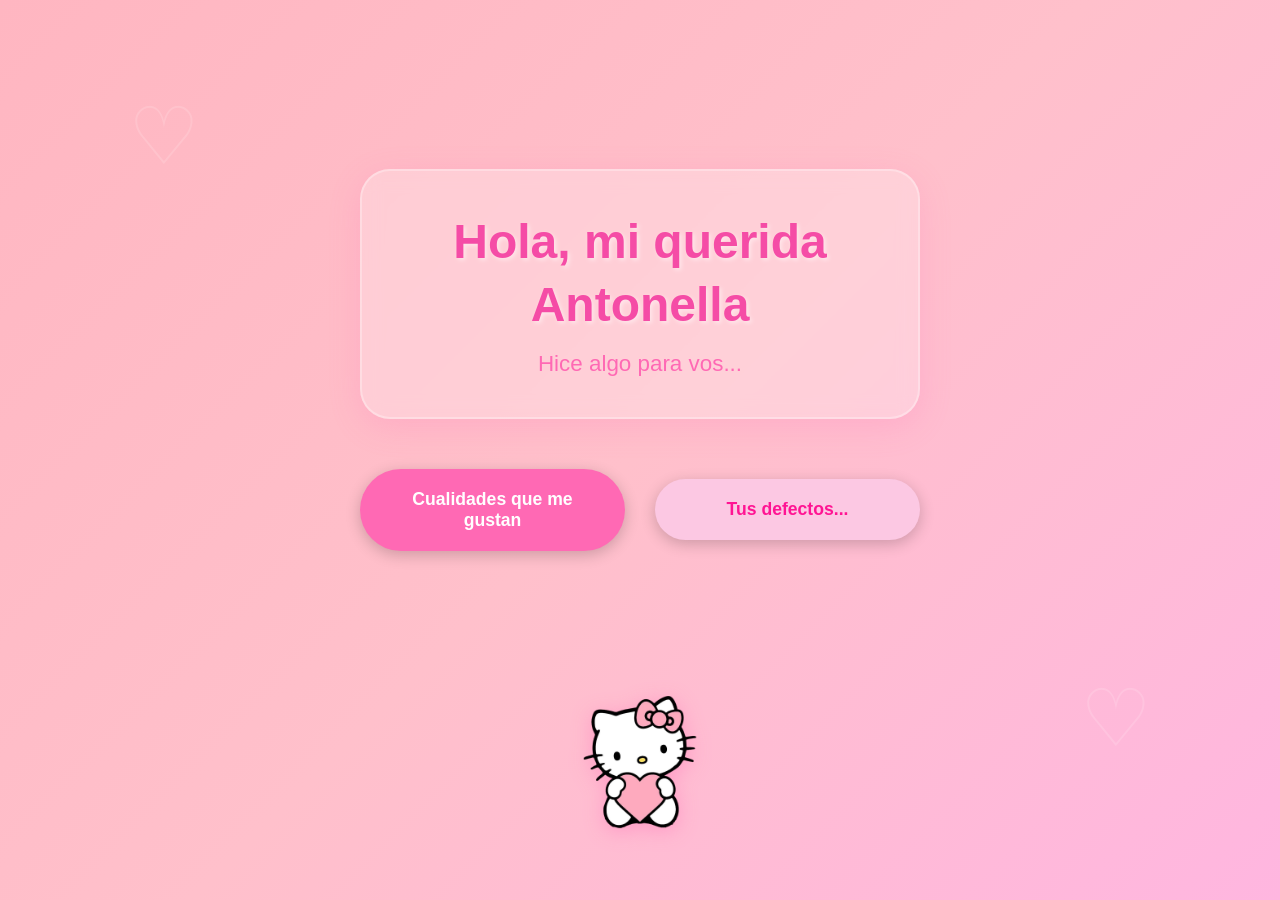
<file: index.html>
<!DOCTYPE html>
<html lang="es">
<head>
    <meta charset="UTF-8">
    <meta name="viewport" content="width=device-width, initial-scale=1.0">
    <title>Para el amor de mi vida</title>
    <link rel="stylesheet" href="indexStyle.css">
</head>
<body>

    
    <div class="container">


        <div class="title">
            <h1>Hola, mi querida Antonella</h1>
            <p>Hice algo para vos...</p>
        </div>

        <div class="button">
            <button class="button1"><a href="cualidades.html">Cualidades que me gustan</a></button>

            <button class="button2"><a href="defectos.html">Tus defectos...</a></button>
        </div>

        <div class="img1">
            <a href="porque.html"><img src="helloKitty.png" alt="Hello Kitty"></a>
        </div>

        
    </div>
</body>
</html>
</file>
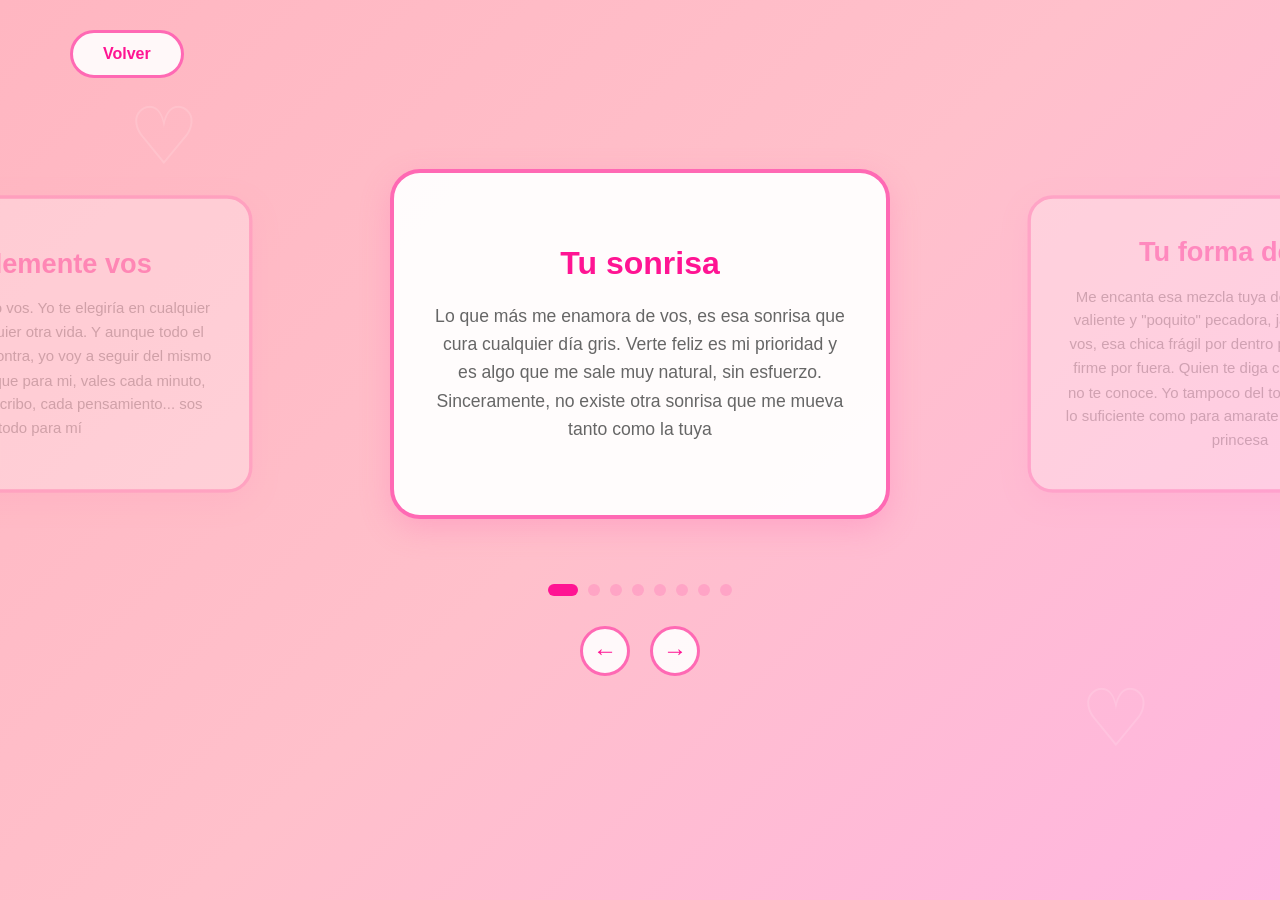
<file: cualidades.html>
<!DOCTYPE html>
<html lang="es">
<head>
    <meta charset="UTF-8">
    <meta name="viewport" content="width=device-width, initial-scale=1.0">
    <title>Tus Cualidades</title>
    <link rel="stylesheet" href="cualidadesStyle.css">
</head>
<body>
    <div class="container">
        
        <button class="btn-volver"><a href="index.html">Volver</a></button>

        <div class="card-container">
          
            <div class="card active">
                <div class="card-content">
                    <h2>Tu sonrisa</h2>
                    <p>Lo que más me enamora de vos, es esa sonrisa que cura cualquier día gris. Verte feliz es mi prioridad y es algo que me sale muy natural, sin esfuerzo. Sinceramente, no existe otra sonrisa que me mueva tanto como la tuya</p>
                </div>
            </div>
            
            <div class="card">
                <div class="card-content">
                    <h2>Tu forma de ser</h2>
                    <p>Me encanta esa mezcla tuya de ser tierna, fuerte, valiente y "poquito" pecadora, jajaja. Seguí siendo vos, esa chica frágil por dentro pero que intenta ser firme por fuera. Quien te diga cómo tenés que ser, no te conoce. Yo tampoco del todo, pero te conozco lo suficiente como para amarate mucho... te amo, mi princesa</p>
                </div>
            </div>
            
            <div class="card">
                <div class="card-content">
                    <h2>Tu voz</h2>
                    <p>Tu voz tiene algo que me atrapa, y es muy extraño, porque prefiero escucharte hablar de cualquier cosa por horas, antes que cualquier canción, y mirá que la música es mi refugio... pero vos lo superás</p>
                </div>
            </div>

            <div class="card">
                <div class="card-content">
                    <h2>Tus ojos, tu mirada</h2>
                    <p>Tus ojos color café son mi vicio favorito. Me roban el sueño, el aire y hasta el tiempo... y no me quejo, porque me encanta, albergan millones de galaxias. Ojalá algún día me miren como yo te miro, con mucho amor</Sp>
                </div>
            </div>
            
            <div class="card">
                <div class="card-content">
                    <h2>Tu apoyo</h2>
                    <p>No hablo mucho cuando estoy mal, lo sé. Pero las pocas veces que me abrí, vos estuviste ahí sin dudar, y eso… vale más de lo que imaginás, por eso, muchas gracias, preciosa. Y no te olvides, yo tambien voy a estar cuando más lo precises</p>
                </div>
            </div>
            
            <div class="card">
                <div class="card-content">
                    <h2>Lo mala que sos para los juegos</h2>
                    <p>Jajaja, te acordás cuando te tenía de hija en el plato? Dios, era tan divertido. Era un desastre hermoso verte intentar ganarme. Ya sea el Free, Minecraft, Roblox, etc, cualquier juego es divertido cuando lo juego contigo</p>
                </div>
            </div>
           
            <div class="card">
                <div class="card-content">
                    <h2>Tu ternura</h2>
                    <p>Hay algo en tu forma de ser que me desarma... y esa es tu ternura. Es tan natural que ni el gato con botas te alcanza. Y mirá que él lo intenta, jajajaj</p>
                </div>
            </div>

            <div class="card">
                <div class="card-content">
                    <h2>Simplemente vos</h2>
                    <p>Sos perfecta siendo vos. Yo te elegiría en cualquier versión y en cualquier otra vida. Y aunque todo el mundo esté en tu contra, yo voy a seguir del mismo lado... el tuyo, porque para mi, vales cada minuto, cada verso que escribo, cada pensamiento... sos todo para mí</p>
                </div>
            </div>
        </div>

        <div class="indicators">
            <span class="dot active"></span>
            <span class="dot"></span>
            <span class="dot"></span>
            <span class="dot"></span>
            <span class="dot"></span>
            <span class="dot"></span>
            <span class="dot"></span>
            <span class="dot"></span>
        </div>

        <div class="nav-buttons">
            <button class="nav-btn prev">←</button>
            <button class="nav-btn next">→</button>
        </div>
    </div>

    <script src="cualidades.js"></script>
</body>
</html>
</file>
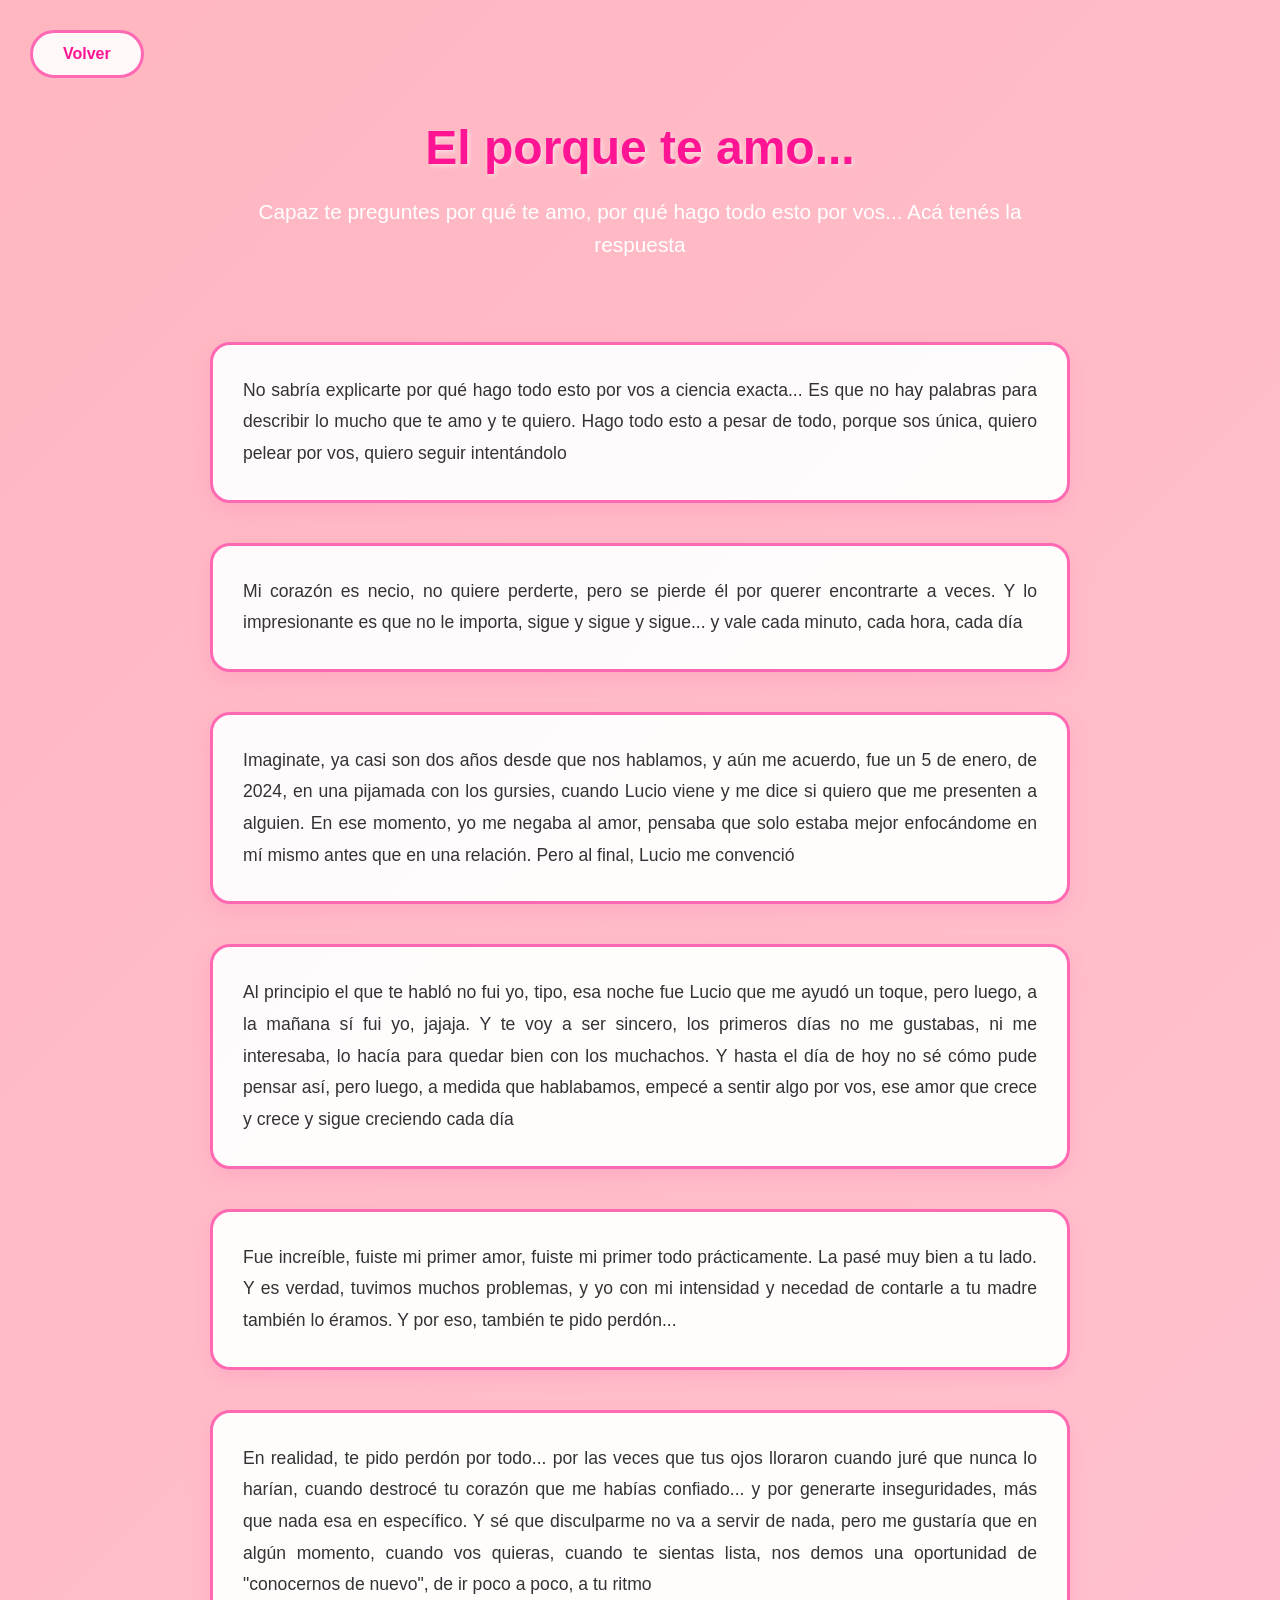
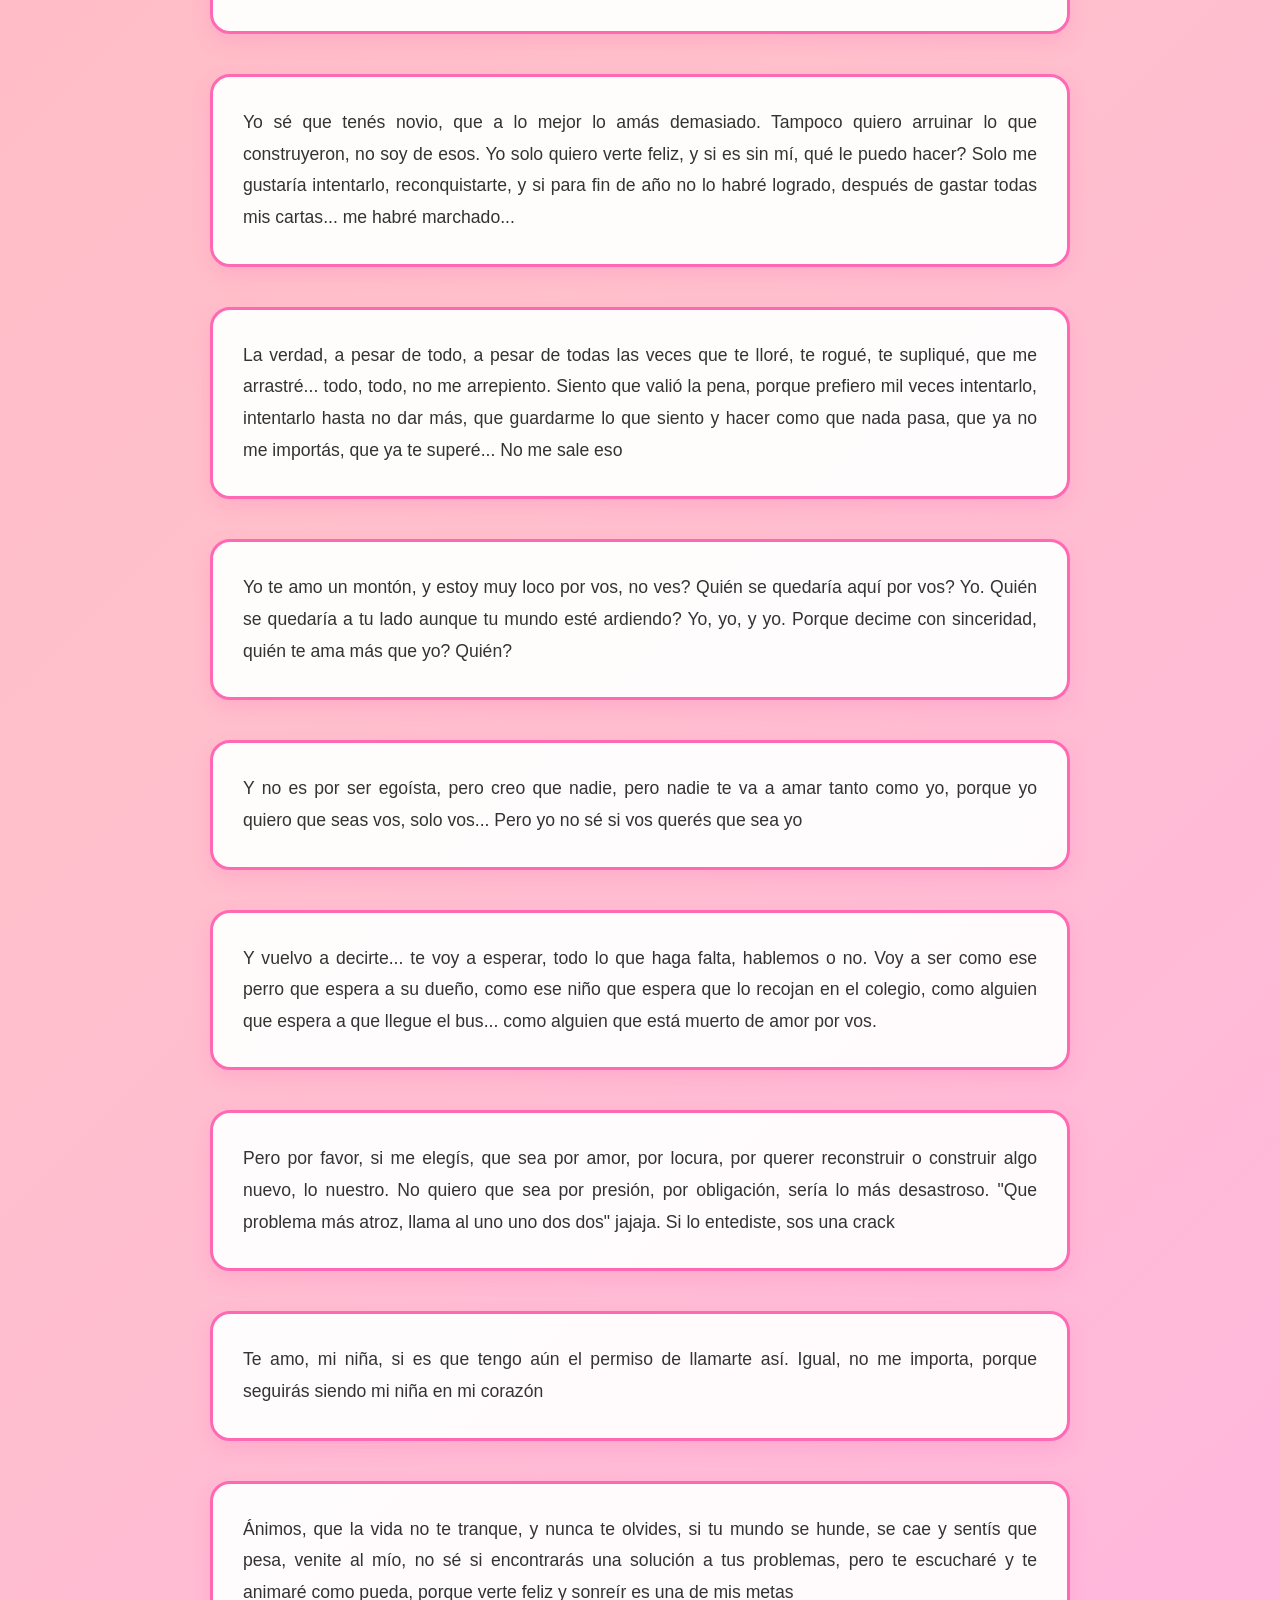
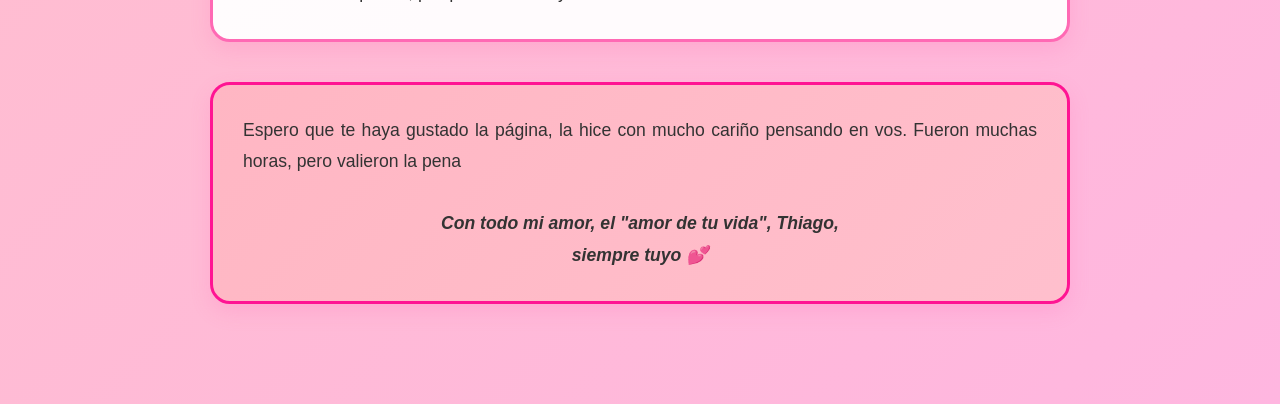
<file: porque.html>
<!DOCTYPE html>
<html lang="es">
<head>
    <meta charset="UTF-8">
    <meta name="viewport" content="width=device-width, initial-scale=1.0">
    <title>Por qué lo hago...</title>
    <link rel="stylesheet" href="porqueStyle.css">
</head>
<body>
    <div class="container">
        
        <button class="btn-volver"><a href="index.html">Volver</a></button>

        <div class="header">
            <h1>El porque te amo...</h1>
            <h2>Capaz te preguntes por qué te amo, por qué hago todo esto por vos... Acá tenés la respuesta</h2>
        </div>

        <div class="content">
            
            <div class="block left">
                <p>No sabría explicarte por qué hago todo esto por vos a ciencia exacta... Es que no hay palabras para describir lo mucho que te amo y te quiero. Hago todo esto a pesar de todo, porque sos única, quiero pelear por vos, quiero seguir intentándolo</p>
            </div>

            <div class="block right">
                <p>Mi corazón es necio, no quiere perderte, pero se pierde él por querer encontrarte a veces. Y lo impresionante es que no le importa, sigue y sigue y sigue... y vale cada minuto, cada hora, cada día</p>
            </div>

            <div class="block left">
                <p>Imaginate, ya casi son dos años desde que nos hablamos, y aún me acuerdo, fue un 5 de enero, de 2024, en una pijamada con los gursies, cuando Lucio viene y me dice si quiero que me presenten a alguien. En ese momento, yo me negaba al amor, pensaba que solo estaba mejor enfocándome en mí mismo antes que en una relación. Pero al final, Lucio me convenció</p>
            </div>

            <div class="block right">
                <p>Al principio el que te habló no fui yo, tipo, esa noche fue Lucio que me ayudó un toque, pero luego, a la mañana sí fui yo, jajaja. Y te voy a ser sincero, los primeros días no me gustabas, ni me interesaba, lo hacía para quedar bien con los muchachos. Y hasta el día de hoy no sé cómo pude pensar así, pero luego, a medida que hablabamos, empecé a sentir algo por vos, ese amor que crece y crece y sigue creciendo cada día</p>
            </div>

            <div class="block left">
                <p>Fue increíble, fuiste mi primer amor, fuiste mi primer todo prácticamente. La pasé muy bien a tu lado. Y es verdad, tuvimos muchos problemas, y yo con mi intensidad y necedad de contarle a tu madre también lo éramos. Y por eso, también te pido perdón...</p>
            </div>

            <div class="block right">
                <p>En realidad, te pido perdón por todo... por las veces que tus ojos lloraron cuando juré que nunca lo harían, cuando destrocé tu corazón que me habías confiado... y por generarte inseguridades, más que nada esa en específico. Y sé que disculparme no va a servir de nada, pero me gustaría que en algún momento, cuando vos quieras, cuando te sientas lista, nos demos una oportunidad de "conocernos de nuevo", de ir poco a poco, a tu ritmo</p>
            </div>

            <div class="block left">
                <p>Yo sé que tenés novio, que a lo mejor lo amás demasiado. Tampoco quiero arruinar lo que construyeron, no soy de esos. Yo solo quiero verte feliz, y si es sin mí, qué le puedo hacer? Solo me gustaría intentarlo, reconquistarte, y si para fin de año no lo habré logrado, después de gastar todas mis cartas... me habré marchado...</p>
            </div>

            <div class="block right">
                <p>La verdad, a pesar de todo, a pesar de todas las veces que te lloré, te rogué, te supliqué, que me arrastré... todo, todo, no me arrepiento. Siento que valió la pena, porque prefiero mil veces intentarlo, intentarlo hasta no dar más, que guardarme lo que siento y hacer como que nada pasa, que ya no me importás, que ya te superé... No me sale eso</p>
            </div>

            <div class="block left">
                <p>Yo te amo un montón, y estoy muy loco por vos, no ves? Quién se quedaría aquí por vos? Yo. Quién se quedaría a tu lado aunque tu mundo esté ardiendo? Yo, yo, y yo. Porque decime con sinceridad, quién te ama más que yo? Quién?</p>
            </div>

            <div class="block right">
                <p>Y no es por ser egoísta, pero creo que nadie, pero nadie te va a amar tanto como yo, porque yo quiero que seas vos, solo vos... Pero yo no sé si vos querés que sea yo</p>
            </div>

            <div class="block left">
                <p>Y vuelvo a decirte... te voy a esperar, todo lo que haga falta, hablemos o no. Voy a ser como ese perro que espera a su dueño, como ese niño que espera que lo recojan en el colegio, como alguien que espera a que llegue el bus... como alguien que está muerto de amor por vos.</p>
            </div>

            <div class="block right">
                <p>Pero por favor, si me elegís, que sea por amor, por locura, por querer reconstruir o construir algo nuevo, lo nuestro. No quiero que sea por presión, por obligación, sería lo más desastroso. "Que problema más atroz, llama al uno uno dos dos" jajaja. Si lo entediste, sos una crack</p>
            </div>

            <div class="block left">
                <p>Te amo, mi niña, si es que tengo aún el permiso de llamarte así. Igual, no me importa, porque seguirás siendo mi niña en mi corazón</p>
            </div>

            <div class="block right">
                <p>Ánimos, que la vida no te tranque, y nunca te olvides, si tu mundo se hunde, se cae y sentís que pesa, venite al mío, no sé si encontrarás una solución a tus problemas, pero te escucharé y te animaré como pueda, porque verte feliz y sonreír es una de mis metas</p>
            </div>

            <div class="block final">
                <p>Espero que te haya gustado la página, la hice con mucho cariño pensando en vos. Fueron muchas horas, pero valieron la pena</p>
                <p class="firma">Con todo mi amor, el "amor de tu vida", Thiago, <br>siempre tuyo 💕</p>
            </div>

        </div>

    </div>

    <script src="porque.js"></script>
</body>
</html>
</file>
<file: indexStyle.css>
* {
    margin: 0;
    padding: 0;
    box-sizing: border-box;
}

body {
    background: linear-gradient(135deg, #ffb6c1 0%, #ffc0cb 50%, #ffb6e0 100%);
    min-height: 100vh;
    display: flex;
    align-items: center;
    justify-content: center;
    font-family: 'Segoe UI', Tahoma, Geneva, Verdana, sans-serif;
    overflow-x: hidden;
    position: relative;
}

body::before, body::after {
    content: '♡';
    position: absolute;
    font-size: 80px;
    color: rgba(255, 255, 255, 0.15);
    animation: float 6s ease-in-out infinite;
}

body::before {
    top: 10%;
    left: 10%;
    animation-delay: 0s;
}

body::after {
    bottom: 15%;
    right: 10%;
    animation-delay: 3s;
}

@keyframes float {
    0%, 100% {
        transform: translateY(0px) rotate(0deg);
    }
    50% {
        transform: translateY(-30px) rotate(10deg);
    }
}

.container {
    width: 90%;
    max-width: 600px;
    padding: 40px 20px;
    text-align: center;
    position: relative;
    min-height: 100vh;
    display: flex;
    flex-direction: column;
    justify-content: center;
}

.title {
    background: rgba(255, 255, 255, 0.25);
    backdrop-filter: blur(10px);
    border-radius: 30px;
    padding: 40px 30px;
    margin-bottom: 50px;
    box-shadow: 0 8px 32px rgba(255, 105, 180, 0.2);
    border: 2px solid rgba(255, 255, 255, 0.3);
    animation: slideDown 1s ease-out;
}

@keyframes slideDown {
    from {
        opacity: 0;
        transform: translateY(-50px);
    }
    to {
        opacity: 1;
        transform: translateY(0);
    }
}

h1 {
    color: #f54ca6;
    font-size: 2.5rem;
    font-weight: bold;
    margin-bottom: 15px;
    text-shadow: 2px 2px 4px rgba(255, 255, 255, 0.5);
    line-height: 1.3;
}

p {
    color: #ff69b4;
    font-size: 1.2rem;
    font-weight: 500;
    margin-top: 10px;
}

.button {
    display: flex;
    flex-direction: column;
    gap: 25px;
    align-items: center;
    animation: fadeIn 1.5s ease-out;
    margin-bottom: 150px;
}

@keyframes fadeIn {
    from {
        opacity: 0;
    }
    to {
        opacity: 1;
    }
}

.button1, .button2 {
    width: 100%;
    max-width: 350px;
    padding: 20px 30px;
    border: none;
    border-radius: 50px;
    font-size: 1.1rem;
    font-weight: bold;
    cursor: pointer;
    transition: all 0.3s ease;
    box-shadow: 0 4px 15px rgba(0, 0, 0, 0.2);
    position: relative;
    overflow: hidden;
}

.button1 {
    background-color: #ff69b4;
}

.button2 {
    background-color: #fcc8e3;
}

.button1 a, .button2 a {
    color: white;
    text-decoration: none;
    display: block;
    width: 100%;
    height: 100%;
}

.button2 a {
    color: #ff1493;
}

.button1:hover, .button2:hover {
    transform: translateY(-5px) scale(1.05);
    box-shadow: 0 8px 25px rgba(255, 20, 147, 0.4);
}

.button1:active, .button2:active {
    transform: translateY(-2px) scale(1.02);
}
.button1:hover::before, .button2:hover::before {
    left: 100%;
}

.img1 {
    position: fixed;
    bottom: 0;
    left: 50%;
    transform: translateX(-50%);
    animation: bounce 2s ease-in-out infinite;
    z-index: 1;
}

.img1 img {
    width: 120px;
    height: auto;
    filter: drop-shadow(0 4px 10px rgba(255, 105, 180, 0.4));
    display: block;
}

@keyframes bounce {
    0%, 100% {
        transform: translateX(-50%) translateY(0);
    }
    50% {
        transform: translateX(-50%) translateY(-15px);
    }
}

@media screen and (max-width: 768px) {
    body::before, body::after {
        font-size: 50px;
    }

    .container {
        width: 95%;
        padding: 30px 15px;
    }

    .title {
        padding: 30px 20px;
        margin-bottom: 40px;
        border-radius: 25px;
    }

    h1 {
        font-size: 1.8rem;
    }

    p {
        font-size: 1rem;
    }

    .button {
        gap: 20px;
    }

    .button1, .button2 {
        max-width: 100%;
        padding: 18px 25px;
        font-size: 1rem;
    }

    .img1 img {
        width: 100px;
    }

    .img1 {
        bottom: 0;
    }

    .button {
        margin-bottom: 120px;
    }
}

@media screen and (max-width: 400px) {
    h1 {
        font-size: 1.5rem;
    }

    p {
        font-size: 0.9rem;
    }

    .button1, .button2 {
        padding: 15px 20px;
        font-size: 0.95rem;
    }

    .img1 img {
        width: 80px;
    }

    .img1 {
        bottom: 0;
    }

    .button {
        margin-bottom: 100px;
    }
}

@media screen and (min-width: 1024px) {
    h1 {
        font-size: 3rem;
    }

    p {
        font-size: 1.4rem;
    }

    .button {
        flex-direction: row;
        gap: 30px;
    }

    .button1, .button2 {
        max-width: 280px;
    }

    .img1 img {
        width: 150px;
    }

    .img1 {
        bottom: 0;
    }

    .button {
        margin-bottom: 180px;
    }
}
</file>
<file: cualidadesStyle.css>
* {
    margin: 0;
    padding: 0;
    box-sizing: border-box;
}

body {
    background: linear-gradient(135deg, #ffb6c1 0%, #ffc0cb 50%, #ffb6e0 100%);
    min-height: 100vh;
    display: flex;
    align-items: center;
    justify-content: center;
    font-family: 'Segoe UI', Tahoma, Geneva, Verdana, sans-serif;
    overflow-x: hidden;
    position: relative;
}

body::before, body::after {
    content: '♡';
    position: absolute;
    font-size: 80px;
    color: rgba(255, 255, 255, 0.15);
    animation: float 6s ease-in-out infinite;
}

body::before {
    top: 10%;
    left: 10%;
    animation-delay: 0s;
}

body::after {
    bottom: 15%;
    right: 10%;
    animation-delay: 3s;
}

@keyframes float {
    0%, 100% {
        transform: translateY(0px) rotate(0deg);
    }
    50% {
        transform: translateY(-30px) rotate(10deg);
    }
}

.container {
    width: 100%;
    max-width: 1200px;
    padding: 40px 20px;
    position: relative;
    min-height: 100vh;
    display: flex;
    flex-direction: column;
    align-items: center;
    justify-content: center;
}

/* BOTÓN VOLVER */
.btn-volver {
    position: absolute;
    top: 30px;
    left: 30px;
    padding: 12px 30px;
    background: rgba(255, 255, 255, 0.9);
    border: 3px solid #ff69b4;
    border-radius: 50px;
    font-size: 1rem;
    font-weight: bold;
    cursor: pointer;
    transition: all 0.3s ease;
}

.btn-volver a {
    color: #ff1493;
    text-decoration: none;
}

.btn-volver:hover {
    background: #ff69b4;
    transform: scale(1.05);
}

.btn-volver:hover a {
    color: white;
}

.card-container {
    position: relative;
    width: 100%;
    max-width: 600px;
    height: 400px;
    display: flex;
    align-items: center;
    justify-content: center;
    margin-bottom: 40px;
}

.card {
    position: absolute;
    width: 90%;
    max-width: 500px;
    height: 350px;
    background: rgba(255, 255, 255, 0.95);
    border: 4px solid #ff69b4;
    border-radius: 30px;
    padding: 40px;
    display: flex;
    align-items: center;
    justify-content: center;
    opacity: 0;
    transform: translateX(100%) scale(0.8);
    transition: all 0.5s ease;
    box-shadow: 0 10px 30px rgba(255, 105, 180, 0.3);
}

.card.active {
    opacity: 1;
    transform: translateX(0) scale(1);
    z-index: 2;
}

.card.prev {
    opacity: 0.3;
    transform: translateX(-120%) scale(0.85);
    z-index: 1;
}

.card.next {
    opacity: 0.3;
    transform: translateX(120%) scale(0.85);
    z-index: 1;
}

.card-content {
    text-align: center;
}

.card-content h2 {
    color: #ff1493;
    font-size: 2rem;
    margin-bottom: 20px;
    font-weight: bold;
}

.card-content p {
    color: #666;
    font-size: 1.1rem;
    line-height: 1.6;
}

.indicators {
    display: flex;
    gap: 10px;
    margin-bottom: 30px;
}

.dot {
    width: 12px;
    height: 12px;
    border-radius: 50%;
    background: rgba(255, 105, 180, 0.3);
    cursor: pointer;
    transition: all 0.3s ease;
}

.dot.active {
    background: #ff1493;
    width: 30px;
    border-radius: 10px;
}

.dot:hover {
    background: #ff69b4;
}

.nav-buttons {
    display: flex;
    gap: 20px;
    margin-bottom: 80px;
}

.nav-btn {
    width: 50px;
    height: 50px;
    background: rgba(255, 255, 255, 0.9);
    border: 3px solid #ff69b4;
    border-radius: 50%;
    font-size: 1.5rem;
    color: #ff1493;
    cursor: pointer;
    transition: all 0.3s ease;
    display: flex;
    align-items: center;
    justify-content: center;
}

.nav-btn:hover {
    background: #ff69b4;
    color: white;
    transform: scale(1.1);
}

.img1 {
    position: fixed;
    bottom: 0;
    left: 50%;
    transform: translateX(-50%);
    z-index: 1;
}

.img1 img {
    width: 120px;
    height: auto;
    filter: drop-shadow(0 4px 10px rgba(255, 105, 180, 0.4));
}

@media screen and (max-width: 768px) {
    .container {
        padding: 20px 15px;
    }

    .btn-volver {
        top: 20px;
        left: 20px;
        padding: 10px 20px;
        font-size: 0.9rem;
    }

    .card-container {
        height: 350px;
        max-width: 100%;
    }

    .card {
        width: 95%;
        height: 300px;
        padding: 30px 20px;
    }

    .card-content h2 {
        font-size: 1.5rem;
    }

    .card-content p {
        font-size: 1rem;
    }

    .nav-buttons {
        margin-bottom: 60px;
    }

    .nav-btn {
        width: 45px;
        height: 45px;
        font-size: 1.3rem;
    }

    .img1 img {
        width: 100px;
    }
}

@media screen and (max-width: 400px) {
    .card {
        height: 280px;
        padding: 25px 15px;
    }

    .card-content h2 {
        font-size: 1.3rem;
        margin-bottom: 15px;
    }

    .card-content p {
        font-size: 0.95rem;
    }

    .img1 img {
        width: 80px;
    }

    .dot {
        width: 10px;
        height: 10px;
    }

    .dot.active {
        width: 25px;
    }
}
</file>
<file: porqueStyle.css>
* {
    margin: 0;
    padding: 0;
    box-sizing: border-box;
}

body {
    background: linear-gradient(135deg, #ffb6c1 0%, #ffc0cb 50%, #ffb6e0 100%);
    min-height: 100vh;
    font-family: 'Segoe UI', Tahoma, Geneva, Verdana, sans-serif;
    overflow-x: hidden;
}

.container {
    width: 100%;
    min-height: 100vh;
    padding: 40px 20px;
}


.btn-volver {
    position: fixed;
    top: 30px;
    left: 30px;
    padding: 12px 30px;
    background: rgba(255, 255, 255, 0.9);
    border: 3px solid #ff69b4;
    border-radius: 50px;
    font-size: 1rem;
    font-weight: bold;
    cursor: pointer;
    transition: all 0.3s ease;
    z-index: 100;
}

.btn-volver a {
    color: #ff1493;
    text-decoration: none;
}

.btn-volver:hover {
    background: #ff69b4;
    transform: scale(1.05);
}

.btn-volver:hover a {
    color: white;
}


.header {
    text-align: center;
    margin: 80px auto 60px;
    max-width: 800px;
}

.header h1 {
    color: #ff1493;
    font-size: 3rem;
    margin-bottom: 20px;
    text-shadow: 2px 2px 4px rgba(255, 255, 255, 0.5);
}

.header h2 {
    color: white;
    font-size: 1.3rem;
    font-weight: normal;
    line-height: 1.6;
}


.content {
    max-width: 900px;
    margin: 0 auto;
    padding: 20px;
}

.block {
    background: rgba(255, 255, 255, 0.95);
    border: 3px solid #ff69b4;
    border-radius: 20px;
    padding: 30px;
    margin-bottom: 40px;
    box-shadow: 0 8px 20px rgba(255, 105, 180, 0.2);
    opacity: 0;
    transition: all 0.8s ease;
}


.block.left {
    transform: translateX(-100px);
}

.block.left.visible {
    opacity: 1;
    transform: translateX(0);
}


.block.right {
    transform: translateX(100px);
}

.block.right.visible {
    opacity: 1;
    transform: translateX(0);
}


.block.final {
    transform: translateY(50px);
    background: linear-gradient(135deg, rgba(255, 182, 193, 0.9), rgba(255, 192, 203, 0.9));
    border: 3px solid #ff1493;
    text-align: center;
}

.block.final.visible {
    opacity: 1;
    transform: translateY(0);
}

.block p {
    color: #333;
    font-size: 1.1rem;
    line-height: 1.8;
    text-align: justify;
}

.firma {
    margin-top: 30px;
    font-size: 1.3rem;
    color: #ff1493;
    font-weight: bold;
    font-style: italic;
    text-align: center !important;
}


@media screen and (max-width: 768px) {
    .container {
        padding: 20px 15px;
    }

    .btn-volver {
        top: 20px;
        left: 20px;
        padding: 10px 20px;
        font-size: 0.9rem;
    }

    .header {
        margin: 60px auto 40px;
    }

    .header h1 {
        font-size: 2rem;
    }

    .header h2 {
        font-size: 1.1rem;
    }

    .content {
        padding: 10px;
    }

    .block {
        padding: 20px;
        margin-bottom: 30px;
    }

    .block p {
        font-size: 1rem;
        text-align: left;
    }

    .firma {
        font-size: 1.1rem;
    }
}

@media screen and (max-width: 400px) {
    .header h1 {
        font-size: 1.6rem;
    }

    .header h2 {
        font-size: 1rem;
    }

    .block {
        padding: 15px;
    }

    .block p {
        font-size: 0.95rem;
    }
}
</file>
